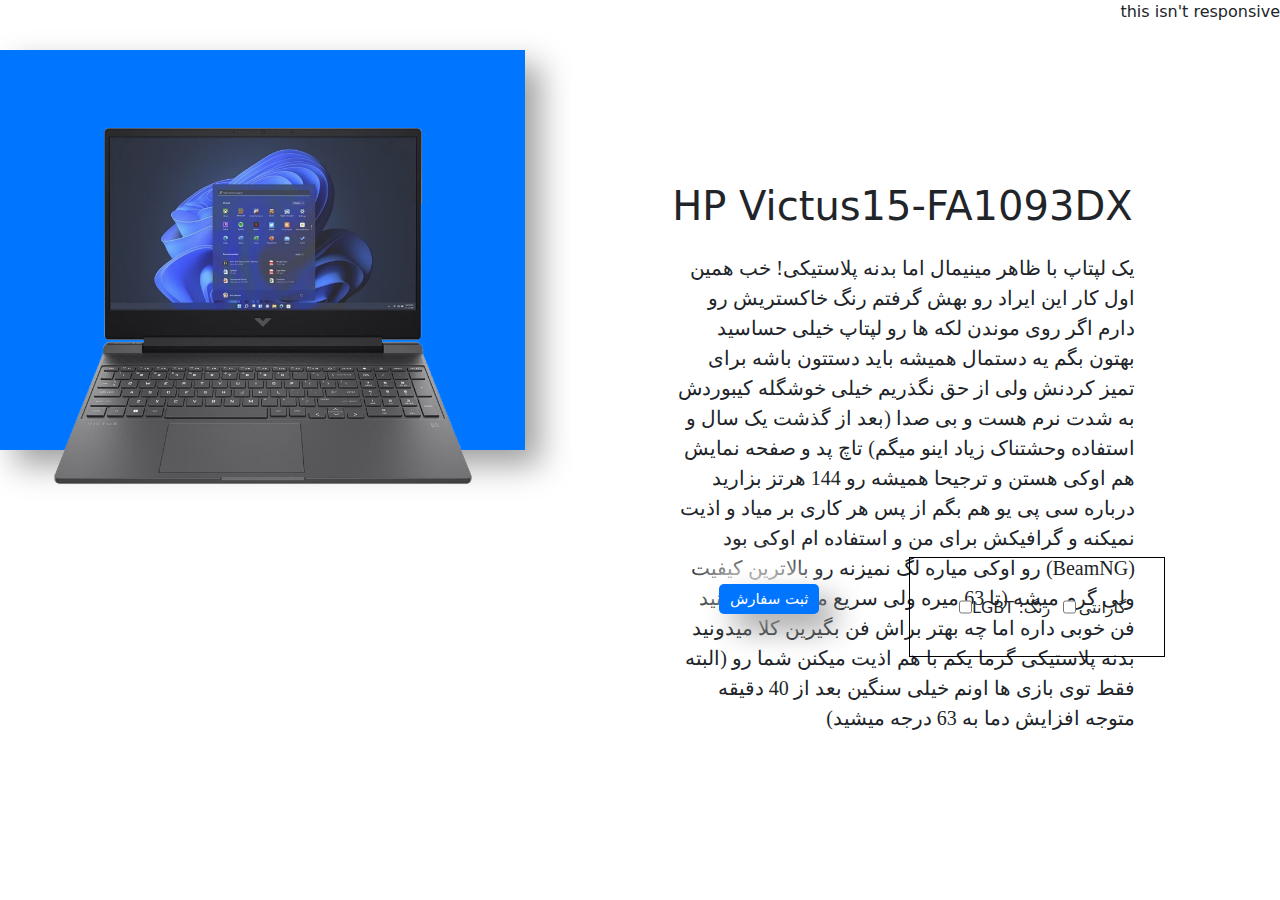
<file: card.html>
<!DOCTYPE html>
<html lang="en">
<head>
    this isn't responsive
    <meta charset="UTF-8">
    <meta name="viewport" content="width=device-width, initial-scale=1.0">  
    <!-- START BOOT STRAP --> 
    <link href="https://cdn.jsdelivr.net/npm/bootstrap@5.3.3/dist/css/bootstrap.min.css" rel="stylesheet">
    <!-- END BOOT STRAP -->
     <!-- START CSS -->
     <link rel="stylesheet" href="Asset/CSS/card.css">
     <!-- END CSS -->
      <!-- favicon -->
       <link rel="icon" type="image/png" href="https://panel.adak.shop/assets/img/settings/port7489_8534_1683967616301_favicon_IqKlgT1t8Q.png">
    <title>Masoood</title>
</head>
<body dir="rtl">
    <section>
        <div class="d-flex">
            <!-- information div -->
            <div class="information-div">
                <!-- product div -->
                <div class="product-div">
                    <h1 class="product-name">
                        HP Victus15-FA1093DX
                    </h1>
                    <p class="information-paragrof">
                        یک لپتاپ با ظاهر مینیمال اما بدنه پلاستیکی!
                        خب همین اول کار این ایراد رو بهش گرفتم رنگ خاکستریش رو دارم اگر روی موندن لکه ها  رو لپتاپ خیلی حساسید بهتون بگم یه دستمال همیشه باید دستتون باشه برای تمیز کردنش ولی از حق نگذریم خیلی خوشگله 
                        کیبوردش به شدت نرم هست و بی صدا (بعد از گذشت یک سال و استفاده وحشتناک زیاد اینو میگم)
                        تاچ پد و صفحه نمایش هم اوکی هستن و ترجیحا همیشه رو 144 هرتز بزارید 
                        درباره سی پی یو هم بگم از پس هر کاری بر میاد و اذیت نمیکنه و گرافیکش برای من و استفاده ام اوکی بود (BeamNG) رو اوکی میاره لگ نمیزنه رو بالاترین کیفیت ولی گرم میشه (تا 63 میره ولی سریع میاد پایین)
                        ببینید فن خوبی داره اما چه بهتر براش فن بگیرین کلا میدونید بدنه پلاستیکی گرما یکم با هم اذیت میکنن شما رو (البته فقط توی بازی ها اونم خیلی سنگین بعد از 40 دقیقه متوجه افزایش دما به 63 درجه میشید)
                    </p>
                </div>
            </div>
            <!-- product pic -->
            <div class="product-pic-div">
                <img style="width: 100%;" src="Asset/Image/victus.png" alt="">
            </div>
        </div>
        <div class="mar d-flex">
            <div class=" order d-flex">
                <div  class="d-flex div">
                <span class="guar">گارانتی</span>
                <input type="checkbox">
                </div>
                <div class="d-flex div">                    
                <span class="guar">رنگ:</span>
                <span>LGBT</span>
                <input type="checkbox">
                </div>
            </div>
            <div class="div-button">
                <button class="button">
                    ثبت سفارش
                </button>
            </div>
        </div>
    </section>
</body>
</html>
</file>
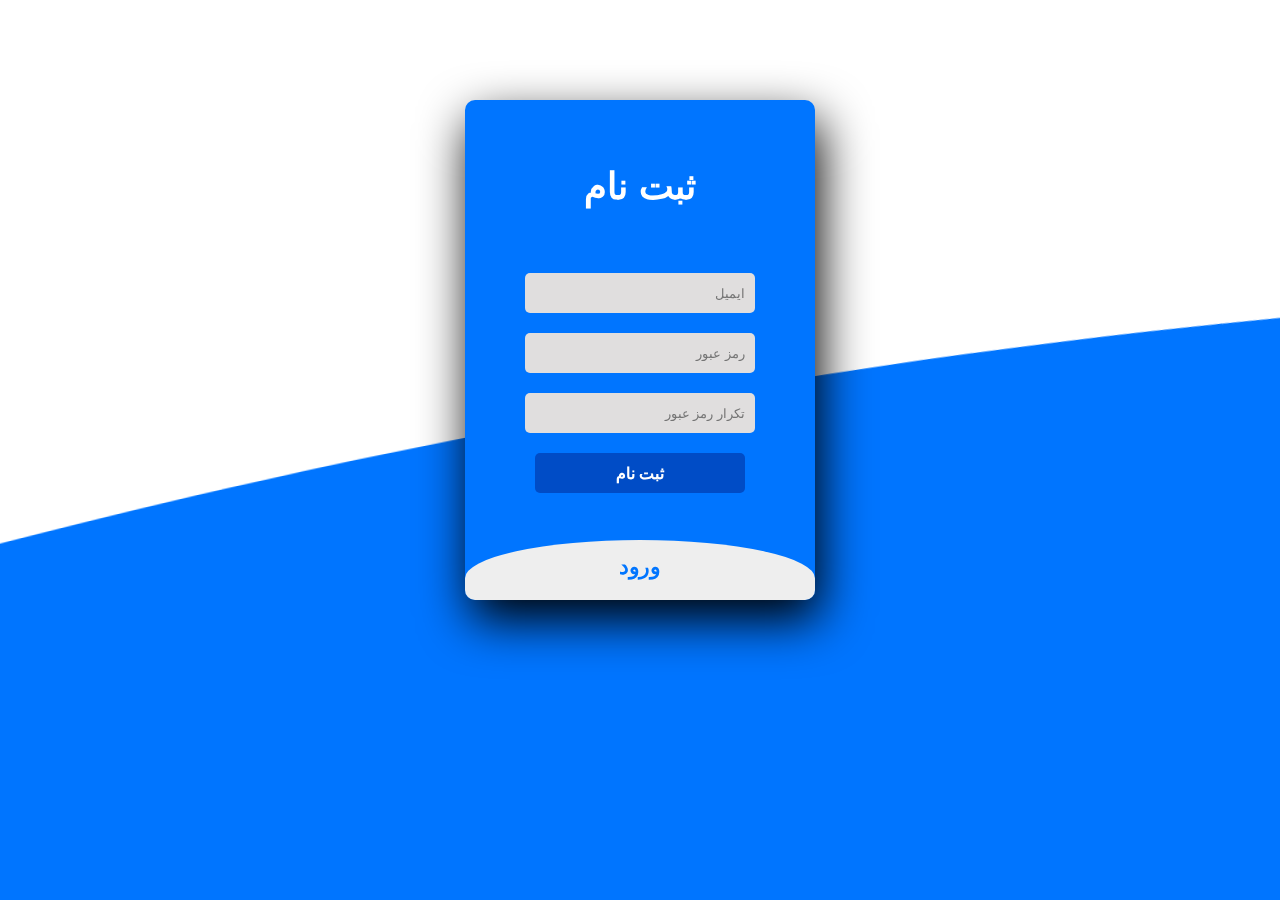
<file: login register.html>
<!DOCTYPE html>
<html>
<head>
	<title>Andev Web</title>
	<link rel="stylesheet" type="text/css" href="Assets/Css/login register.css">
<link href="https://fonts.googleapis.com/css2?family=Jost:wght@500&display=swap" rel="stylesheet">
</head>
<body dir="rtl">
    <div class="page">
	<div class="main">  	
		<input type="checkbox" id="chk" aria-hidden="true">

			<div class="signup">
				<form>
					<label for="chk" aria-hidden="true" class="Sabte-nam">ثبت نام</label>
					<input type="text" name="txt" placeholder="ایمیل" required="">
					<input type="email" name="email" placeholder="رمز عبور" required="">
					<input type="password" name="pswd" placeholder="تکرار رمز عبور" required="">
					<button class="Signin">ثبت نام</button>
				</form>
			</div>

			<div class="login">
				<form>
					<label for="chk" aria-hidden="true">ورود</label>
					<input type="email" name="email" placeholder="ایمیل" required="">
					<input type="password" name="pswd" placeholder="رمز عبور" required="">
					<button>ورود</button>
				</form>
			</div>
	</div>
    </div>
</body>
</html>
</file>
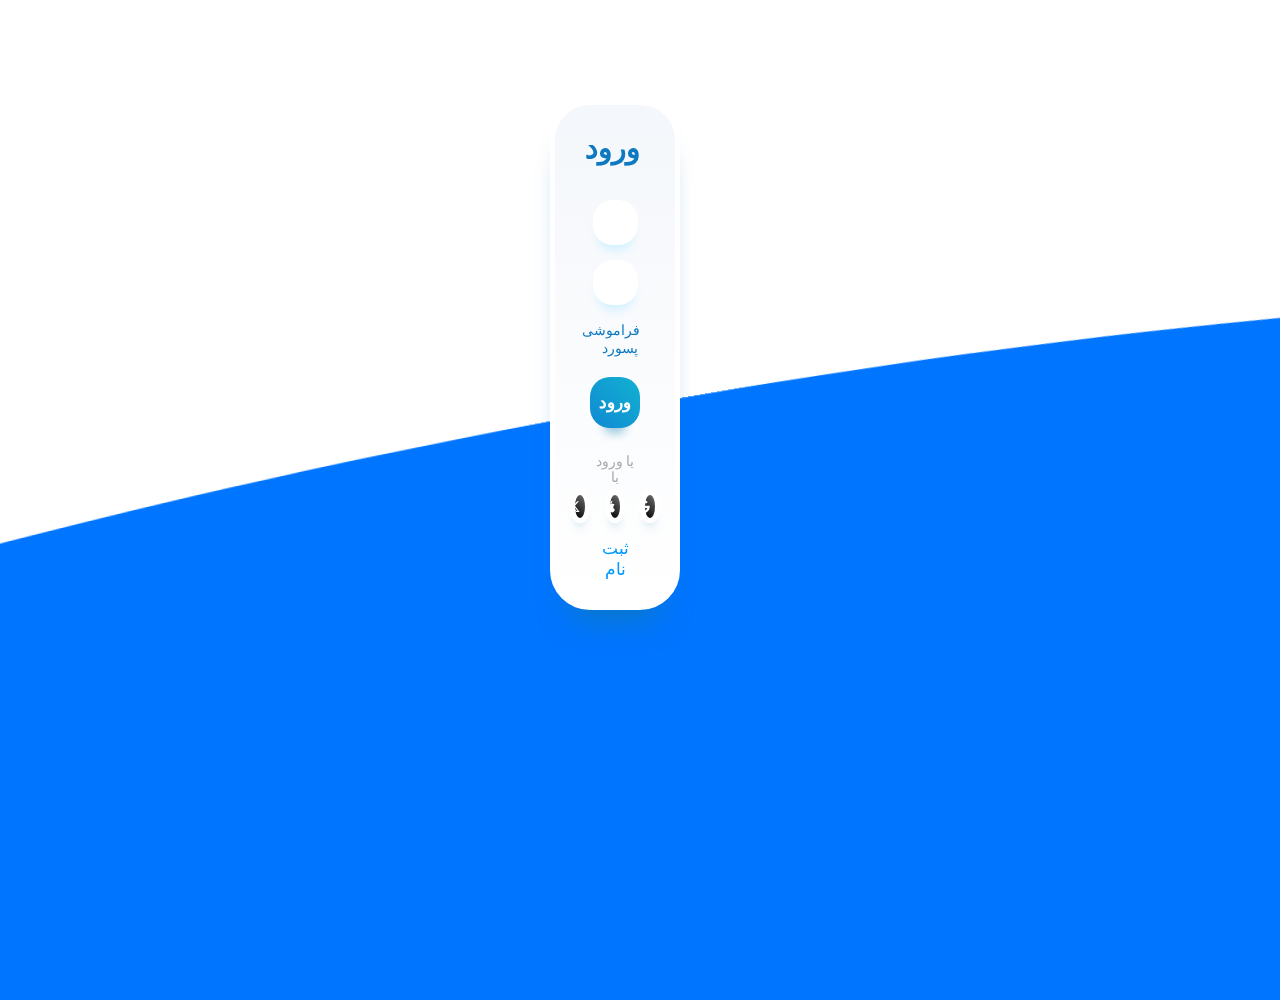
<file: login.html>
<!DOCTYPE html>
<html lang="en">
<head>
    <meta charset="UTF-8">
    <meta name="viewport" content="width=device-width, initial-scale=1.0">
    <link rel="stylesheet" href="Assets/Css/login.css">
    <title>Document</title>
</head>
<body dir="rtl" style="text-align: center;">
    <div class="page">

    <div class="container">
        <div class="heading">ورود</div>
        <form action="" class="form">
          <input required="" class="input" type="email" name="email" id="email" placeholder="ایمیل">
          <input required="" class="input" type="password" name="password" id="password" placeholder="رمز ورود">
          <span class="forgot-password"><a href="#">فراموشی پسورد</a></span>
          <input class="login-button" type="submit" value="ورود">
          
        </form>
        <div class="social-account-container">
            <span class="title">یا ورود با</span>
            <div class="social-accounts">
              <button class="social-button google">
                <svg class="svg" xmlns="http://www.w3.org/2000/svg" height="1em" viewBox="0 0 488 512">
                  <path d="M488 261.8C488 403.3 391.1 504 248 504 110.8 504 0 393.2 0 256S110.8 8 248 8c66.8 0 123 24.5 166.3 64.9l-67.5 64.9C258.5 52.6 94.3 116.6 94.3 256c0 86.5 69.1 156.6 153.7 156.6 98.2 0 135-70.4 140.8-106.9H248v-85.3h236.1c2.3 12.7 3.9 24.9 3.9 41.4z"></path>
                </svg></button>
              <button class="social-button apple">
                <svg class="svg" xmlns="http://www.w3.org/2000/svg" height="1em" viewBox="0 0 384 512">
                  <path d="M318.7 268.7c-.2-36.7 16.4-64.4 50-84.8-18.8-26.9-47.2-41.7-84.7-44.6-35.5-2.8-74.3 20.7-88.5 20.7-15 0-49.4-19.7-76.4-19.7C63.3 141.2 4 184.8 4 273.5q0 39.3 14.4 81.2c12.8 36.7 59 126.7 107.2 125.2 25.2-.6 43-17.9 75.8-17.9 31.8 0 48.3 17.9 76.4 17.9 48.6-.7 90.4-82.5 102.6-119.3-65.2-30.7-61.7-90-61.7-91.9zm-56.6-164.2c27.3-32.4 24.8-61.9 24-72.5-24.1 1.4-52 16.4-67.9 34.9-17.5 19.8-27.8 44.3-25.6 71.9 26.1 2 49.9-11.4 69.5-34.3z"></path>
                </svg>
              </button>
              <button class="social-button twitter">
                <svg class="svg" xmlns="http://www.w3.org/2000/svg" height="1em" viewBox="0 0 512 512">
                  <path d="M389.2 48h70.6L305.6 224.2 487 464H345L233.7 318.6 106.5 464H35.8L200.7 275.5 26.8 48H172.4L272.9 180.9 389.2 48zM364.4 421.8h39.1L151.1 88h-42L364.4 421.8z"></path>
                </svg>
              </button>
            </div>
          </div>
          <span class="agreement"><a href="login.html">ثبت نام</a></span>
      </div>



    </div>

</body>
</html>
</file>
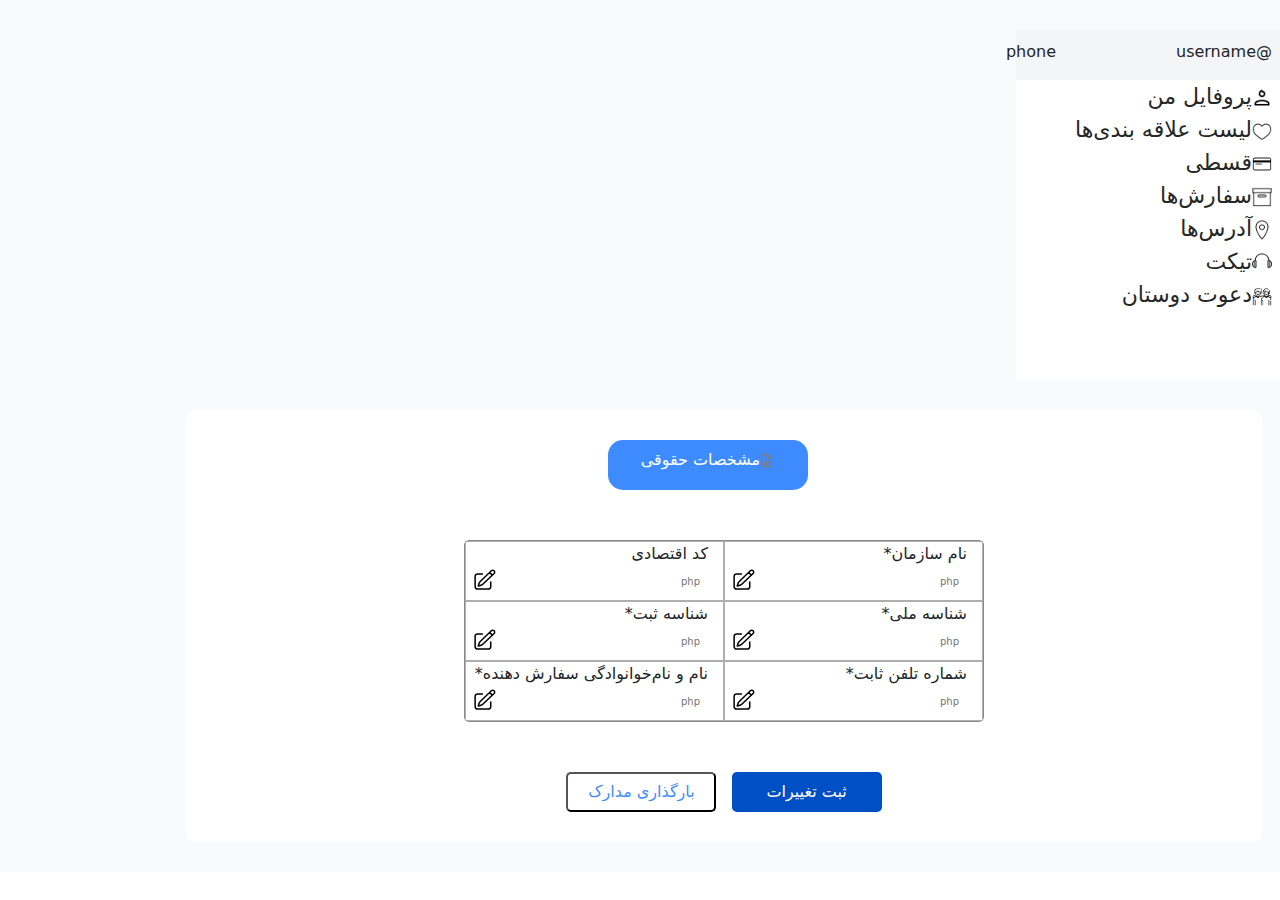
<file: profile.html>
<!DOCTYPE html>
<html lang="en">
<head>
    <meta charset="UTF-8">
    <meta name="viewport" content="width=device-width, initial-scale=1.0">
    <!-- START BOOT STRAP --> 
    <link href="https://cdn.jsdelivr.net/npm/bootstrap@5.3.3/dist/css/bootstrap.min.css" rel="stylesheet">
    <!-- END BOOT STRAP -->
     <!-- START CSS -->
     <link rel="stylesheet" href="./Asset/CSS/profile.css">
     <!-- END CSS -->
      <!-- favicon -->
       <link rel="icon" type="image/png" href="https://panel.adak.shop/assets/img/settings/port7489_8534_1683967616301_favicon_IqKlgT1t8Q.png">
    <title>Masoood</title>
</head>
<body dir="rtl">
    <!-- start profile sectio -->
     <section>
        <div class="profile-section row">
            <div class="div-right col-6">
                <div class="information d-flex">
                    <p class="information-username">@username</p>
                    <p class="information-phone">phone</p>
                </div>
                <div class="div-bar">
                    <div class="a-bar">
                        <a href="" class="bar-link"><img class="a-icons" src="Asset/Image/icons8-customer-24.png" alt="">پروفایل من</a>
                        <a href="" class="bar-link"><img class="a-icons" src="Asset/Image/icons8-heart-50.png" alt="">لیست علاقه بندی‌ها</a> 
                        <a href="" class="bar-link"><img class="a-icons" src="Asset/Image/icons8-card-50.png" alt="">قسطی</a>
                        <a href="" class="bar-link"><img class="a-icons" src="Asset/Image/icons8-box-50.png" alt="">سفارش‌ها</a>
                        <a href="" class="bar-link"><img class="a-icons" src="Asset/Image/icons8-location-50.png" alt="">آدرس‌ها</a>
                        <a href="" class="bar-link"><img class="a-icons" src="Asset/Image/icons8-headphone-50.png" alt="">تیکت</a>
                        <a href="" class="bar-link"><img class="a-icons" src="Asset/Image/icons8-friend-64.png" alt="">دعوت دوستان</a>
                   </div>
                </div>
            </div>
            <div class="div-left col-6">
                <div class="div-center">
                    <div class="left-a">
                        <a href="" class="inf-a"><p><img src="Asset/Image/doc.svg" alt="">مشخصات حقوقی</p></a>
                    </div>
                    <div class="all-input row">
                        <div class="input col-6">
                            <div class="div-input">
                                <label class="d-flex" for="">نام سازمان*</label>
                                <input class="inpot" type="text" placeholder="php">
                                <img src="Asset/Image/editpic.svg" alt="">
                            </div>
                            <div class="div-input">
                                <label class="d-flex" for="">شناسه ملی*</label>
                                <input class="inpot" type="text" placeholder="php">
                                <img src="Asset/Image/editpic.svg" alt="">
                            </div>
                            <div class="div-input">
                                <label class="d-flex" for="">شماره تلفن ثابت*</label>
                                <input class="inpot" type="text" placeholder="php">
                                <img src="Asset/Image/editpic.svg" alt="">
                            </div>
                        </div>
                        <div class="input col-6">
                            <div class="div-input">
                                <label class="d-flex" for="">کد اقتصادی</label>
                                <input class="inpot" type="text" placeholder="php">
                                <img src="Asset/Image/editpic.svg" alt="">
                            </div>
                            <div class="div-input">
                                <label class="d-flex" for="">شناسه ثبت*</label>
                                <input class="inpot" type="text" placeholder="php">
                                <img src="Asset/Image/editpic.svg" alt="">
                            </div>
                            <div class="div-input">
                                <label class="d-flex" for="">نام و نام‌خوانوادگی سفارش دهنده*</label>
                                <input class="inpot" type="text" placeholder="php">
                                <img src="Asset/Image/editpic.svg" alt="">
                            </div>
                        </div>
                    </div>
                    <div class="buttons">
                        <button class="button-right">ثبت تغییرات</button>
                        <button class="button-left">بارگذاری مدارک</button>
                    </div>
                </div>
            </div>
        </div>
     </section>
     <!-- end profile section -->
</body>
</html>
</file>
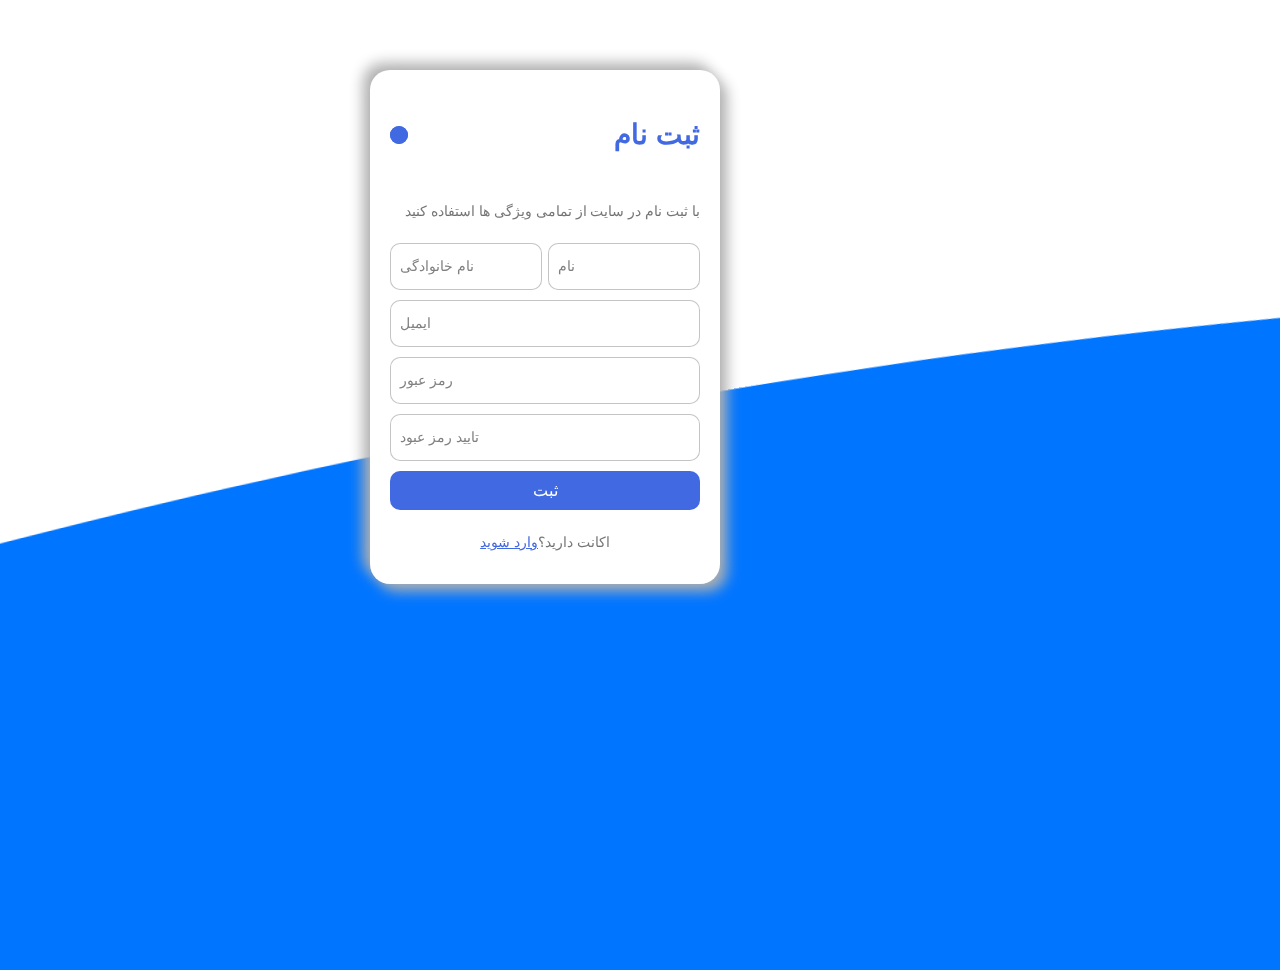
<file: Register.html>
<!DOCTYPE html>
<html lang="en">
<head>
    <meta charset="UTF-8">
    <meta name="viewport" content="width=device-width, initial-scale=1.0">
    <link rel="stylesheet" href="Assets/Css/Register.css">
    <title>Document</title>
</head>
<body dir="rtl">
    <div class="page">
    <form class="form">
        <p class="title">ثبت نام </p>
        <p class="message">با ثبت نام در سایت از تمامی ویژگی ها استفاده کنید </p>
            <div class="flex">
            <label>
                <input required="" placeholder="" type="text" class="input">
                <span>نام</span>
            </label>
    
            <label>
                <input required="" placeholder="" type="text" class="input">
                <span>نام خانوادگی</span>
            </label>
        </div>  
                
        <label>
            <input required="" placeholder="" type="email" class="input">
            <span>ایمیل</span>
        </label> 
            
        <label>
            <input required="" placeholder="" type="password" class="input">
            <span>رمز عبور</span>
        </label>
        <label>
            <input required="" placeholder="" type="password" class="input">
            <span>تایید رمز عبود</span>
        </label>
        <button class="submit">ثبت</button>
        <p class="signin">اکانت دارید؟<a href="login.html">وارد شوید</a> </p>
    </form>
    </div>
</body>
</html>
</file>
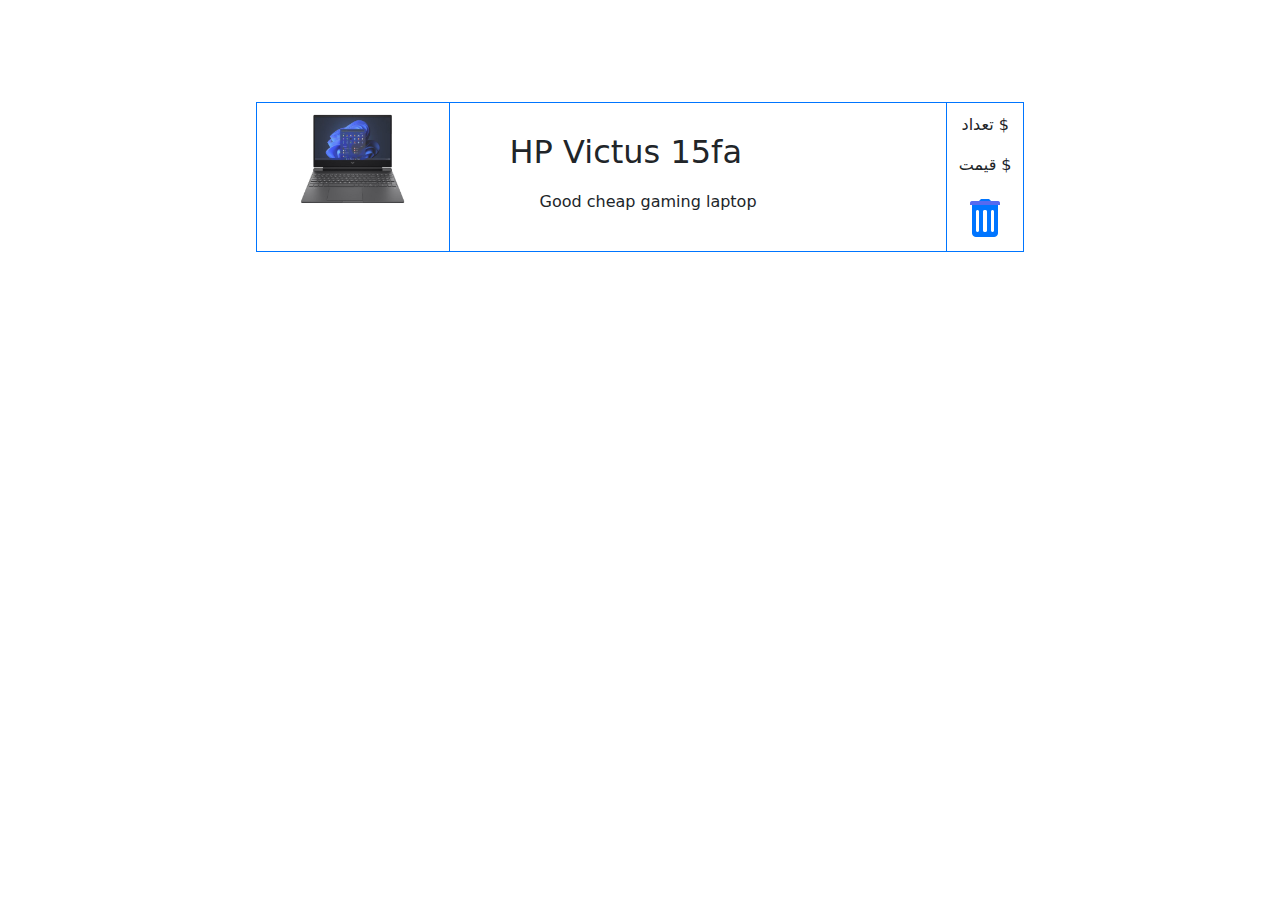
<file: shop.html>
<!DOCTYPE html>
<html lang="en">
<head>
    <meta charset="UTF-8">
    <meta name="viewport" content="width=device-width, initial-scale=1.0">
    <!-- START BOOT STRAP --> 
    <link href="https://cdn.jsdelivr.net/npm/bootstrap@5.3.3/dist/css/bootstrap.min.css" rel="stylesheet">
    <!-- END BOOT STRAP -->
     <!-- START CSS -->
     <link rel="stylesheet" href="Asset/CSS/shop.css">
     <!-- END CSS -->
      <!-- favicon -->
       <link rel="icon" type="image/png" href="https://panel.adak.shop/assets/img/settings/port7489_8534_1683967616301_favicon_IqKlgT1t8Q.png">
    <title>Masoood</title>
</head>
<body dir="rtl">
    <section>
        <div>
            <div class="product d-flex">
                <div class="result col-4">
                    <div>
                        <p>
                           $ تعداد
                        </p>
                    </div>
                    <div>
                        <p>
                           $  قیمت    
                        </p>
                    </div>
                    <div>
                        <a href="">
                            <img src="Asset/Image/icons8-trash-48.png" alt="">
                        </a>
                    </div>
                </div>
                <div class="product-name col-4">
                    <h2>HP Victus 15fa</h2>
                    <p>Good cheap gaming laptop</p>
                </div>
                <div class="product-img col-4">
                    <img src="Asset/Image/victus.png" alt="">
                </div>
            </div>
        </div>
    </section>
</body>
</html>
</file>
<file: Asset/CSS/card.css>
* {
  margin: 0px;
}
.information-div {
  margin-top: 10%;
  margin-right: 9%;
  width: 50%;
  height: 400px;
  padding: 30px;
}
.product-name {
  text-align: center;
}
.information-paragrof {
  margin-top: 5%;
  direction: rtl;
  font-size: 20px;
  font-family: B Kamran;
}
.product-pic-div {
  margin-top: 2%;
  margin-right: 9%;
  width: 50%;
  height: 400px;
  padding: 30px;
  background-color: #0075ff;
  box-shadow: -15px -15px 30px #000000, 15px 15px 30px #ffffff;
  box-shadow: 15px -15px 30px #9f9f9f, -15px 15px 30px #ffffff;
  box-shadow: 15px 15px 30px #9f9f9f, -15px -15px 30px #ffffff;
}
.order{
    border: 1px solid #000000;
    width: 20%;
    height: 100px;
    margin-right: 9%;
    padding: 30px;
    margin-top: 5px;
}
.div{
    margin: 4%;
}
.guar{
    margin-left: 5%;
}
.div-button{
    margin-top: 2.5%;
    margin-right: 7%;
}
.button{
    color: #ffffff;
    background-color: #0075ff;
    border: none;
    width: 100px;
    height: 30px;
    font-size: 15px;
    border-radius: 5px;
    box-shadow: -15px -15px 30px #000000, 15px 15px 30px #ffffff;
    box-shadow: 15px -15px 30px #9f9f9f, -15px 15px 30px #ffffff;
    box-shadow: 15px 15px 30px #9f9f9f, -15px -15px 30px #ffffff;    
}
.button:hover{
    background-color: #0077ff88;
}
.mar{

}
</file>
<file: Assets/Css/login register.css>
body{
	margin: 0;
	padding: 0;
	display: flex;
	justify-content: center;
	align-items: center;
	min-height: 100vh;
	font-family: 'Jost', sans-serif;
	/* background: linear-gradient(to bottom, #3993fa, #3993fa, #3993fa); */
}
.main{
	width: 350px;
	height: 500px;
	background: red;
	overflow: hidden;
	background: url("https://doc-08-2c-docs.googleusercontent.com/docs/securesc/68c90smiglihng9534mvqmq1946dmis5/fo0picsp1nhiucmc0l25s29respgpr4j/1631524275000/03522360960922298374/03522360960922298374/1Sx0jhdpEpnNIydS4rnN4kHSJtU1EyWka?e=view&authuser=0&nonce=gcrocepgbb17m&user=03522360960922298374&hash=tfhgbs86ka6divo3llbvp93mg4csvb38") no-repeat center/ cover;
	border-radius: 10px;
	box-shadow: 5px 20px 50px #000;
    background-color: #0075ff;
    margin-top: 100px;
}
#chk{
	display: none;
}
.signup{
	position: relative;
	width:100%;
	height: 100%;
}
label{
	color: #fff;
	font-size: 2.3em;
	justify-content: center;
	display: flex;
	margin: 60px;
	font-weight: bold;
	cursor: pointer;
	transition: .5s ease-in-out;
}
input{
	width: 60%;
	height: 20px;
	background: #e0dede;
	justify-content: center;
	display: flex;
	margin: 20px auto;
	padding: 10px;
	border: none;
	outline: none;
	border-radius: 5px;
}
button{
	width: 60%;
	height: 40px;
	margin: 10px auto;
	justify-content: center;
	display: block;
	color: #fff;
	background: #0075ff;
	font-size: 1em;
	font-weight: bold;
	margin-top: 20px;
	outline: none;
	border: none;
	border-radius: 5px;
	transition: .2s ease-in;
	cursor: pointer;
}
button:hover{
	background: white;
    color: black;
}
.login{
	height: 460px;
	background: #eee;
	border-radius: 60% / 10%;
	transform: translateY(-180px);
	transition: .8s ease-in-out;
}
.login label{
	color: #0075ff;
	transform: scale(.6);
}

#chk:checked ~ .login{
	transform: translateY(-500px);
}
#chk:checked ~ .login label{
	transform: scale(1);	
}
#chk:checked ~ .signup label{
	transform: scale(.6);
}
.Signin:hover{
    background-color: white;
    color: gray;
}
.Signin{
    background-color: #004cc6;
}


.page {
    height: 100vh;
}
.perant {
    width: 240px;
    height: 400px;
    height: fit-content;
    padding: 20px;
    border-radius: 10px;
    position: absolute;
    top: calc(50% - 200px);
    left: calc(50% - 120px);
    box-shadow: inset 0.5px 0.5px 4px 1px #ccc;
    text-align: center;
    text-transform: capitalize;
    background-color: white;
}
.card {
    width: 100%;
    height: 270px;
    background-color: #2196f3;
    background-color: #0075ff;
    color: white;
    display: flex;
    align-items: center;
    justify-content: center;
    font-size: 60px;
    border-radius: 10px;
}
.page::before {
    content: "";
    position: fixed;
    width: 300%;
    height: 100%;
    top: 45%;
    left: 50%;
    background-color: #2196f3;
    background-color: #0075ff;
    border-radius: 50%;
    transform: translateX(-50%) skew(0, -10deg);
    animation: wave 7s ease-in-out infinite alternate;
    -webkit-animation: wave 7s ease-in-out infinite alternate;
    z-index: -1;
}
@keyframes wave {
    from {
        transform: translateX(-50%) skew(0, -10deg);
    }
    to {
        transform: translateX(-30%) skew(10deg, 0);
        -webkit-transform: translateX(-30%) skew(10deg, 0);
        -moz-transform: translateX(-30%) skew(10deg, 0);
        -ms-transform: translateX(-30%) skew(10deg, 0);
        -o-transform: translateX(-30%) skew(10deg, 0);
}
}
</file>
<file: Assets/Css/login.css>
.container {
    max-width: 350px;
    background: #F8F9FD;
    background: linear-gradient(0deg, rgb(255, 255, 255) 0%, rgb(244, 247, 251) 100%);
    border-radius: 40px;
    padding: 25px 35px;
    border: 5px solid rgb(255, 255, 255);
    box-shadow: rgba(12,121,193, 0.8784313725) 0px 30px 30px -20px;
    margin: 20px;
    margin-right: 600px;
  }
  
  .heading {
    text-align: center;
    font-weight: bold;
    font-size: 30px;
    color: rgb(12,121,193);
  }
  
  .form {
    margin-top: 20px;
  }
  
  .form .input {
    width: 90%;
    background: white;
    border: none;
    padding: 15px 20px;
    border-radius: 20px;
    margin-top: 15px;
    box-shadow: #cff0ff 0px 10px 10px -5px;
    border-inline: 2px solid transparent;
  }
  
  .form .input::-moz-placeholder {
    color: rgb(170, 170, 170);
  }
  
  .form .input::placeholder {
    color: rgb(170, 170, 170);
  }
  
  .form .input:focus {
    outline: none;
    border-inline: 2px solid #12B1D1;
  }
  
  .form .forgot-password {
    display: block;
    margin-top: 16px;
    margin-left: 10px;
  }
  
  .form .forgot-password a {
    font-size: 14px;
    color: #0c79c1;
    text-decoration: none;
  }
  
  .form .login-button {
    display: block;
    width: 100%;
    font-weight: bold;
    background: linear-gradient(45deg, rgb(16, 137, 211) 0%, rgb(18, 177, 209) 100%);
    color: white;
    padding-block: 15px;
    margin: 20px auto;
    border-radius: 20px;
    box-shadow: rgba(133, 189, 215, 0.8784313725) 0px 20px 10px -15px;
    border: none;
    transition: all 0.2s ease-in-out;
    font-size: 17px;
  }
  
  .form .login-button:hover {
    transform: scale(1.03);
    box-shadow: rgba(133, 189, 215, 0.8784313725) 0px 23px 10px -20px;
  }
  
  .form .login-button:active {
    transform: scale(0.95);
    box-shadow: rgba(133, 189, 215, 0.8784313725) 0px 15px 10px -10px;
  }
  
  .social-account-container {
    margin-top: 25px;
  }
  
  .social-account-container .title {
    display: block;
    text-align: center;
    font-size: 14px;
    color: rgb(170, 170, 170);
  }
  
  .social-account-container .social-accounts {
    width: 100%;
    display: flex;
    justify-content: center;
    gap: 15px;
    margin-top: 5px;
  }
  
  .social-account-container .social-accounts .social-button {
    background: linear-gradient(45deg, rgb(0, 0, 0) 0%, rgb(112, 112, 112) 100%);
    border: 5px solid white;
    padding: 5px;
    border-radius: 50%;
    width: 40px;
    aspect-ratio: 1;
    display: grid;
    place-content: center;
    box-shadow: rgba(133, 189, 215, 0.8784313725) 0px 12px 10px -8px;
    transition: all 0.2s ease-in-out;
  }
  
  .social-account-container .social-accounts .social-button .svg {
    fill: white;
    margin: auto;
  }
  
  .social-account-container .social-accounts .social-button:hover {
    transform: scale(1.2);
  }
  
  .social-account-container .social-accounts .social-button:active {
    transform: scale(0.9);
  }
  
  .agreement {
    display: block;
    text-align: center;
    margin-top: 15px;
    font-size: 10px;
  }
  
  .agreement a {
    text-decoration: none;
    color: #0099ff;
    font-size: 17px;
  }


  .container{
    margin-left: 550px;
    margin-top: 100px;
  }



  * {
    box-sizing: border-box;
}
body {
    margin: 0;
    font-family: Cairo, sans-serif;
}
.page {
    height: 100vh;
}
.perant {
    width: 240px;
    height: 400px;
    height: fit-content;
    padding: 20px;
    border-radius: 10px;
    position: absolute;
    top: calc(50% - 200px);
    left: calc(50% - 120px);
    box-shadow: inset 0.5px 0.5px 4px 1px #ccc;
    text-align: center;
    text-transform: capitalize;
    background-color: white;
}
.card {
    width: 100%;
    height: 270px;
    background-color: #2196f3;
    background-color: #0075ff;
    color: white;
    display: flex;
    align-items: center;
    justify-content: center;
    font-size: 60px;
    border-radius: 10px;
}
.page::before {
    content: "";
    position: fixed;
    width: 300%;
    height: 100%;
    top: 45%;
    left: 50%;
    background-color: #2196f3;
    background-color: #0075ff;
    border-radius: 50%;
    transform: translateX(-50%) skew(0, -10deg);
    animation: wave 7s ease-in-out infinite alternate;
    -webkit-animation: wave 7s ease-in-out infinite alternate;
    z-index: -1;
}
@keyframes wave {
    from {
        transform: translateX(-50%) skew(0, -10deg);
    }
    to {
        transform: translateX(-30%) skew(10deg, 0);
        -webkit-transform: translateX(-30%) skew(10deg, 0);
        -moz-transform: translateX(-30%) skew(10deg, 0);
        -ms-transform: translateX(-30%) skew(10deg, 0);
        -o-transform: translateX(-30%) skew(10deg, 0);
}
}
</file>
<file: Asset/CSS/profile.css>
.profile-section{
    background-color: #f9fafb;
    
}
.div-right{
    margin-top: 30px;
    width: 300px;
    height:
    font-size: 18px;
    background-color: #f9fafb;
}
.information{    
    background-color: #f4f5f6;
    padding-right: 20px;
    padding-top: 10px;
}
.a-icons{
    width: 20px;
}
.information-phone{
    margin-right: 120px;
}
.div-bar{
    background-color: #fff;
    height: 300px;
    margin-top: 0px;
}
.a-bar{
    height: 50px;
}
.bar-link{
    margin-right: 20px;
    display: block;
    font-size: 22px;
    text-decoration: none;
    color: #252727;
    margin-top: ;
}
.bar-link:focus{
    background-color: #213f9a16;    ;
    color: #21409a;
}
.div-left{
    text-align: center;
    width: 1100px;
    margin: 30px;
}
.div-center{
    padding: 10px 290px;
    background-color: #fff;
    border-radius: 10px;
    
}
.left-a{
    background-color: #3e8bff;
    width: 200px;
    height: 50px;
    padding: 8px;
    border-radius: 15px;
    position: relative;
    margin-top: 20px;
    margin-bottom: 50px;
    margin-right: 33%;
}
.inf-a{
    color: #fff;
    text-decoration: none;
}
.div-input{
    border: 1px solid #afafaf;
    margin: 0px;
    height: 60px;
    padding-right: 15px;
    box-sizing: border-box;
}
.a-style{
    width: 950px;
    background-color: #3e8bff;
    text-decoration: none;
    color: #fff;
}
.button-right{
    width: 150px;
    height: 40px;
    color: #fff;
    background-color: #004fc5;
    border: none;
    border-radius: 5px;
    margin-left: 10px;
}
.button-right:hover{
    background-color: #3e8bff;
}
.button-left{
    width: 150px;
    height: 40px;
    color: #3e8bff;
    background-color: #fff;
    /* border:1px solid #3e8bff; */
    border-radius: 5px;
}
.button-left:hover{
    background-color: #004ebc22;
    color: #004fc5ad;
}
.all-input{
    border: 1px solid  rgb(138, 138, 138);
    border-radius: 5px;
    margin-bottom: 50px;
    padding: 0PX;
}
.input{
    margin: 0px;
    /* border: 1px solid #a3a3a3; */
    padding: 0;
}
.inpot{
    height: 20px;
    width: 200px;
    border: none;
    margin-top: 5px;
    color: #3e8bff;
    font-size: 10px;
}
.buttons{
    margin-bottom: 20px;
}
</file>
<file: Assets/Css/Register.css>
.form {
    display: flex;
    flex-direction: column;
    gap: 10px;
    max-width: 350px;
    background-color: #fff;
    padding: 20px;
    border-radius: 20px;
    position: relative;
    box-shadow:  7px 7px 14px #b1b1b1,
    -7px -7px 14px #b1b1b1;
  }
  
  .title {
    font-size: 28px;
    color: royalblue;
    font-weight: 600;
    letter-spacing: -1px;
    position: relative;
    display: flex;
    align-items: center;
    padding-left: 30px;
  }
  
  .title::before,.title::after {
    position: absolute;
    content: "";
    height: 16px;
    width: 16px;
    border-radius: 50%;
    left: 0px;
    background-color: royalblue;
  }
  
  .title::before {
    width: 18px;
    height: 18px;
    background-color: royalblue;
  }
  
  .title::after {
    width: 18px;
    height: 18px;
    animation: pulse 1s linear infinite;
  }
  
  .message, .signin {
    color: rgba(88, 87, 87, 0.822);
    font-size: 14px;
  }
  
  .signin {
    text-align: center;
  }
  
  .signin a {
    color: royalblue;
  }
  
  .signin a:hover {
    text-decoration: underline royalblue;
  }
  
  .flex {
    display: flex;
    width: 100%;
    gap: 6px;
  }
  
  .form label {
    position: relative;
  }
  
  .form label .input {
    width: 100%;
    padding: 10px 10px 20px 10px;
    outline: 0;
    border: 1px solid rgba(105, 105, 105, 0.397);
    border-radius: 10px;
  }
  
  .form label .input + span {
    position: absolute;
    left: 10px;
    top: 15px;
    color: grey;
    font-size: 0.9em;
    cursor: text;
    transition: 0.3s ease;
  }
  
  .form label .input:placeholder-shown + span {
    top: 15px;
    font-size: 0.9em;
  }
  
  .form label .input:focus + span,.form label .input:valid + span {
    top: 30px;
    font-size: 0.7em;
    font-weight: 600;
  }
  
  .form label .input:valid + span {
    color: green;
  }
  
  .submit {
    border: none;
    outline: none;
    background-color: royalblue;
    padding: 10px;
    border-radius: 10px;
    color: #fff;
    font-size: 16px;
    transform: .3s ease;
  }
  
  .submit:hover {
    background-color: rgb(56, 90, 194);
  }
  
  @keyframes pulse {
    from {
      transform: scale(0.9);
      opacity: 1;
    }
  
    to {
      transform: scale(1.8);
      opacity: 0;
    }
  }




  .container{
    margin-left: 550px;
    margin-top: 100px;
  }



  * {
    box-sizing: border-box;
}
body {
    margin: 0;
    font-family: Cairo, sans-serif;
}
.page {
    height: 100vh;
    margin-right: 560px;
    margin-top: 70px;

}

.perant {
    width: 240px;
    height: 400px;
    height: fit-content;
    padding: 20px;
    border-radius: 10px;
    position: absolute;
    top: calc(50% - 200px);
    left: calc(50% - 120px);
    box-shadow: inset 0.5px 0.5px 4px 1px #ccc;
    text-align: center;
    text-transform: capitalize;
    background-color: white;

}
.card {
    width: 100%;
    height: 270px;
    background-color: #2196f3;
    background-color: #0075ff;
    color: white;
    display: flex;
    align-items: center;
    justify-content: center;
    font-size: 60px;
    border-radius: 10px;

}

.page::before {
    content: "";
    position: fixed;
    width: 300%;
    height: 100%;
    top: 45%;
    left: 50%;
    background-color: #2196f3;
    background-color: #0075ff;
    border-radius: 50%;
    transform: translateX(-50%) skew(0, -10deg);
    animation: wave 7s ease-in-out infinite alternate;
    -webkit-animation: wave 7s ease-in-out infinite alternate;
    z-index: -1;
}
@keyframes wave {
    from {
        transform: translateX(-50%) skew(0, -10deg);
    }
    to {
        transform: translateX(-30%) skew(10deg, 0);
        -webkit-transform: translateX(-30%) skew(10deg, 0);
        -moz-transform: translateX(-30%) skew(10deg, 0);
        -ms-transform: translateX(-30%) skew(10deg, 0);
        -o-transform: translateX(-30%) skew(10deg, 0);
}
}
</file>
<file: Asset/CSS/shop.css>
.product{
    border: 1px solid #0075ff;
    width: 60%;
    height: 150px;
    margin-top: 8%;
    margin-right: 20%;
}
.result{
    border-left: 1px solid #0075ff;
    width: 10%;
    text-align: center;
    padding-top: 10px;
}
.product-name{
    border-left: 1px solid #0075ff;
    width: 65%;
    direction: ltr;
    padding: 30px;
    padding-left: 60px;
}
.product-name p{
    padding-left: 30px;
    padding-top: 10px;
}
.product-img{
    width: 25%;
    text-align:center ;
}
.product-img img{
    width: 60%;
}
</file>
